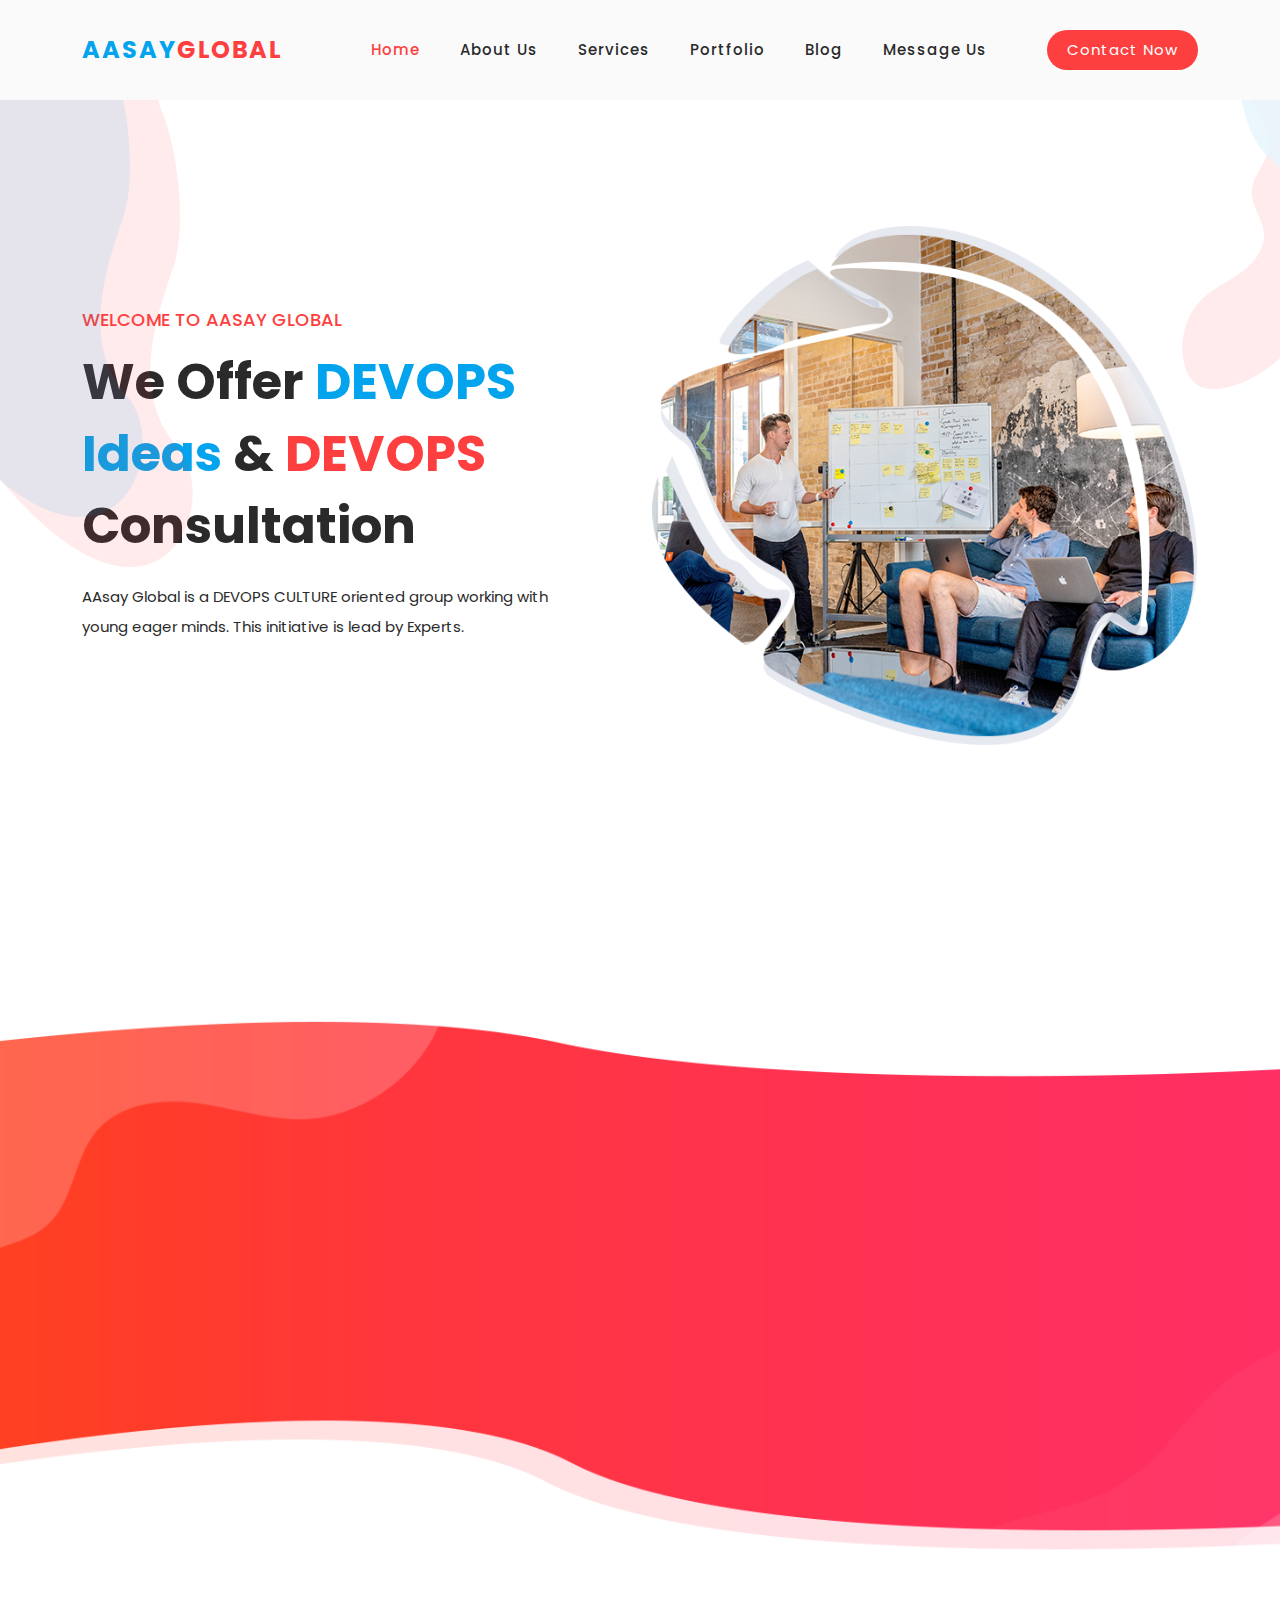
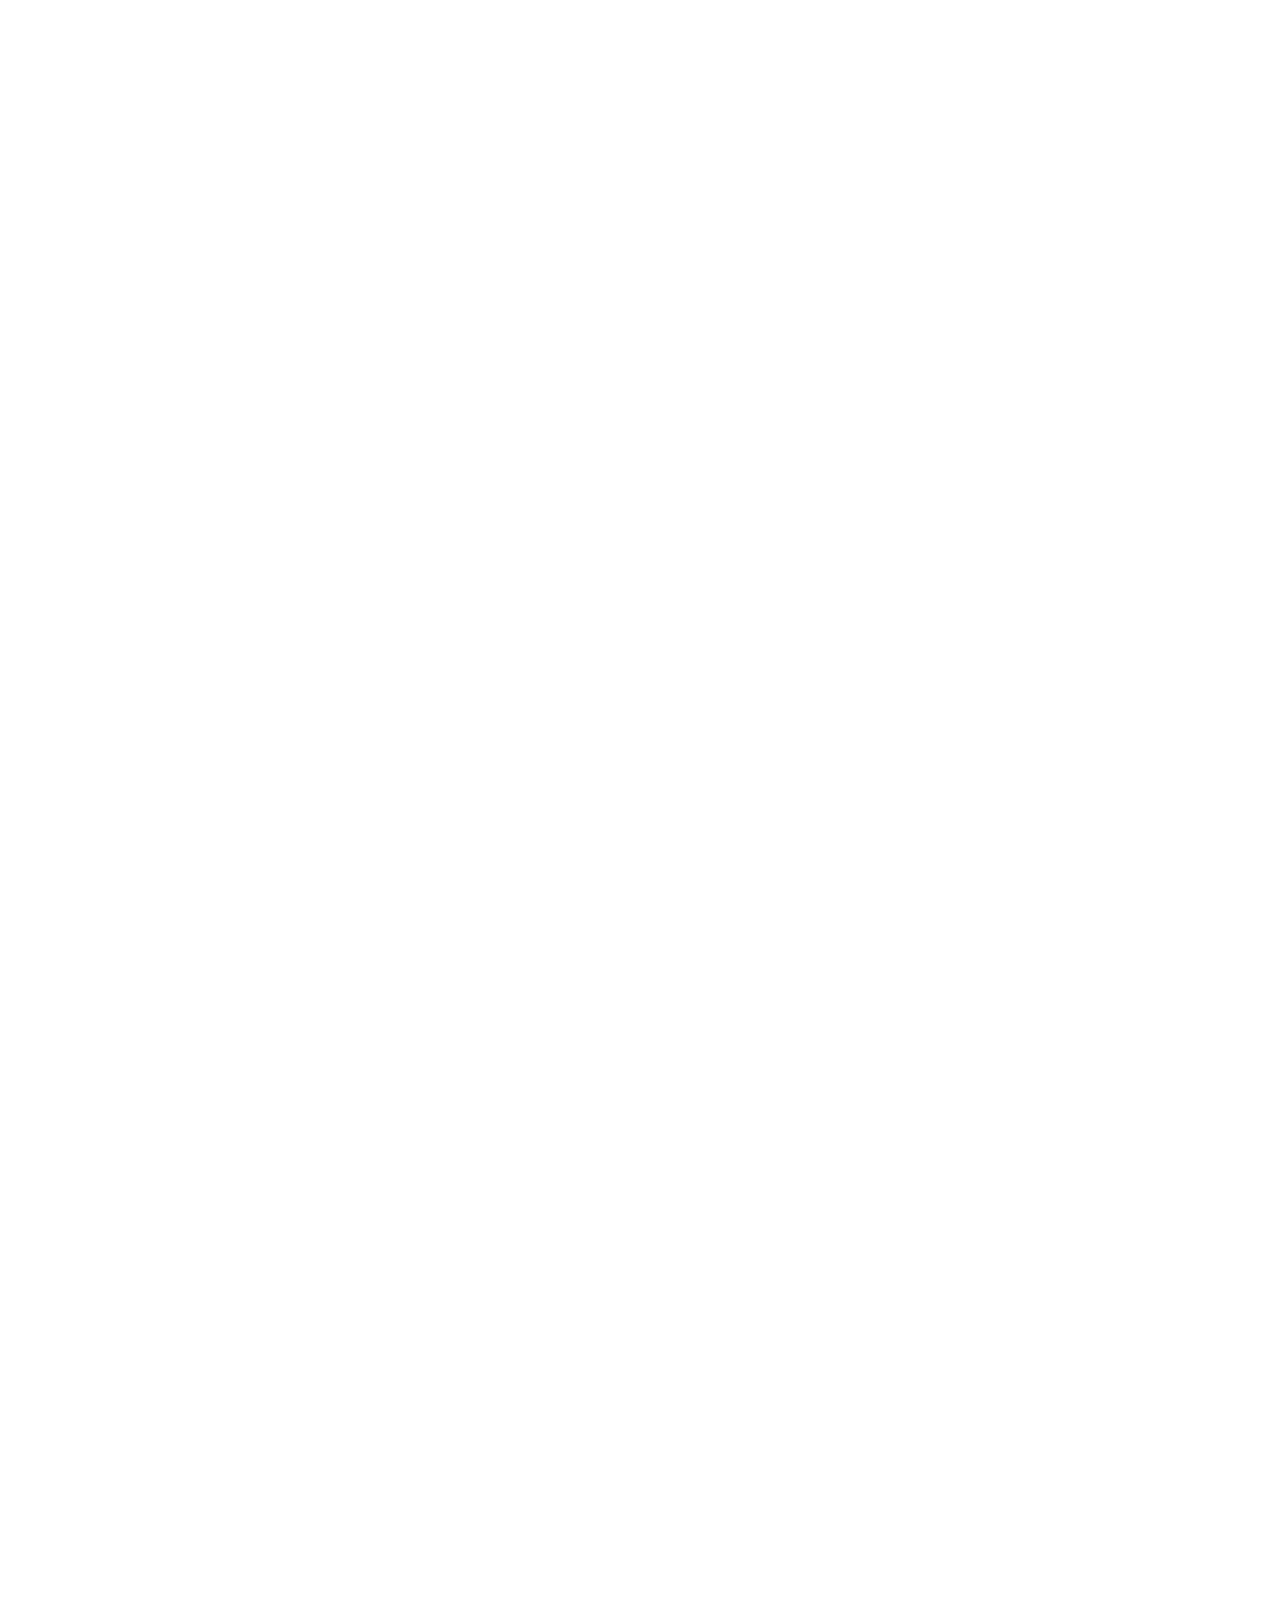
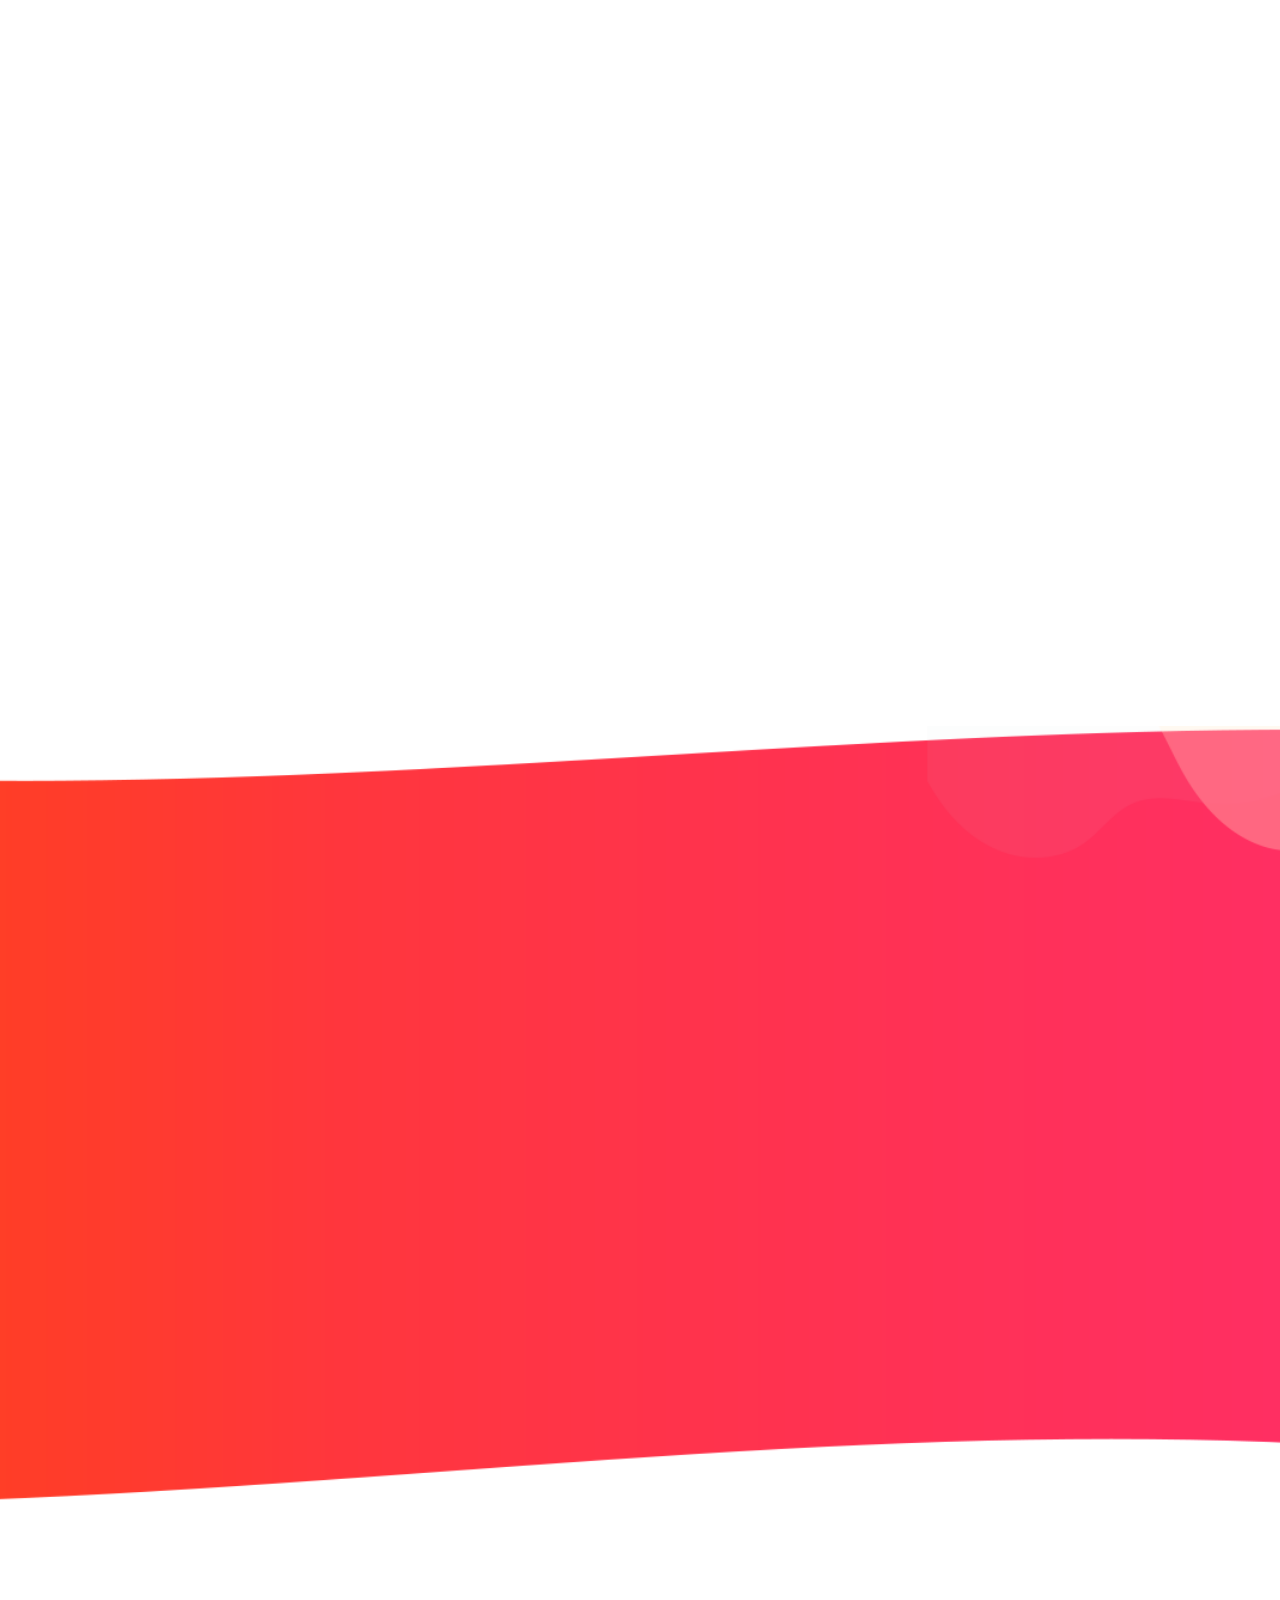
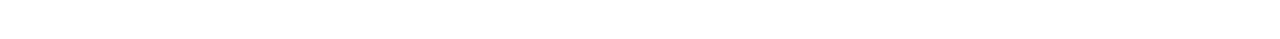
<file: index.html>
<!DOCTYPE html>
<html lang="en">

  <head>
    <link data-default-icon="https://raw.githubusercontent.com/txaccsolutions/website/main/assets/header/taxaccfavicon.ico" data-badged-icon="https://raw.githubusercontent.com/txaccsolutions/website/main/assets/header/taxaccfavicon.ico" rel="shortcut icon" href="https://raw.githubusercontent.com/txaccsolutions/website/main/assets/header/taxaccfavicon.ico">
    <meta charset="UTF-8">
    <meta name="viewport" content="width=device-width, initial-scale=1, shrink-to-fit=no">
    <meta name="description" content="This is the official website of AAsay Gloval. Your consultation expert on everyday IT matters.">
    <meta name="author" content="">
    <link rel="preconnect" href="https://fonts.gstatic.com">
    <link href="https://fonts.googleapis.com/css2?family=Poppins:wght@100;200;300;400;500;600;700;800;900&display=swap" rel="stylesheet">

    <title>AAsay Global - Official Site</title>

    <!-- Bootstrap core CSS -->
    <link href="vendor/bootstrap/css/bootstrap.min.css" rel="stylesheet">

    <!-- Additional CSS Files -->
    <link rel="stylesheet" href="assets/css/fontawesome.css">
    <link rel="stylesheet" href="assets/css/templatemo-space-dynamic.css">
    <link rel="stylesheet" href="assets/css/animated.css">
    <link rel="stylesheet" href="assets/css/owl.css">
<!--
    
Template 562 AAsay Global

-->
  </head>

<body>

  <!-- ***** Preloader Start ***** -->
  <div id="js-preloader" class="js-preloader">
    <div class="preloader-inner">
      <span class="dot"></span>
      <div class="dots">
        <span></span>
        <span></span>
        <span></span>
      </div>
    </div>
  </div>
  <!-- ***** Preloader End ***** -->

  <!-- ***** Header Area Start ***** -->
  <header class="header-area header-sticky wow slideInDown" data-wow-duration="0.75s" data-wow-delay="0s">
    <div class="container">
      <div class="row">
        <div class="col-12">
          <nav class="main-nav">
            <!-- ***** Logo Start ***** -->
            <a href="index.html" class="logo">
              <h4>AASAY<span>GLOBAL</span></h4>
            </a>
            <!-- ***** Logo End ***** -->
            <!-- ***** Menu Start ***** -->
            <ul class="nav">
              <li class="scroll-to-section"><a href="#top" class="active">Home</a></li>
              <li class="scroll-to-section"><a href="#about">About Us</a></li>
              <li class="scroll-to-section"><a href="#services">Services</a></li>
              <li class="scroll-to-section"><a href="#portfolio">Portfolio</a></li>
              <li class="scroll-to-section"><a href="#blog">Blog</a></li> 
              <li class="scroll-to-section"><a href="#contact">Message Us</a></li> 
              <li class="scroll-to-section"><div class="main-red-button"><a href="#contact">Contact Now</a></div></li> 
            </ul>        
            <a class='menu-trigger'>
                <span>Menu</span>
            </a>
            <!-- ***** Menu End ***** -->
          </nav>
        </div>
      </div>
    </div>
  </header>
  <!-- ***** Header Area End ***** -->

  <div class="main-banner wow fadeIn" id="top" data-wow-duration="1s" data-wow-delay="0.5s">
    <div class="container">
      <div class="row">
        <div class="col-lg-12">
          <div class="row">
            <div class="col-lg-6 align-self-center">
              <div class="left-content header-text wow fadeInLeft" data-wow-duration="1s" data-wow-delay="1s">
                <h6>Welcome to AAsay Global</h6>
                <h2>We Offer <em>DEVOPS Ideas</em> &amp; <span>DEVOPS</span> Consultation</h2>
                <p>AAsay Global is a DEVOPS CULTURE oriented group working with young eager minds. This initiative is lead by Experts</a>.</p>
              </div>
            </div>
            <div class="col-lg-6">
              <div class="right-image wow fadeInRight" data-wow-duration="1s" data-wow-delay="0.5s">
                <img src="assets/images/banner-right-image.png" alt="team meeting">
              </div>
            </div>
          </div>
        </div>
      </div>
    </div>
  </div>

  <div id="about" class="about-us section">
    <div class="container">
      <div class="row">
        <div class="col-lg-4">
          <div class="left-image wow fadeIn" data-wow-duration="1s" data-wow-delay="0.2s">
            <img src="assets/images/about-left-image.png" alt="person graphic">
          </div>
        </div>
        <div class="col-lg-8 align-self-center">
          <div class="services">
            <div class="row">
              <div class="col-lg-6">
                <div class="item wow fadeIn" data-wow-duration="1s" data-wow-delay="0.5s">
                  <div class="icon">
                    <img src="assets/images/service-icon-01.png" alt="reporting">
                  </div>
                  <div class="right-text">
                    <h4>Data Analysis</h4>
                    <p>Lorem ipsum dolor sit amet, ctetur aoi adipiscing eliter</p>
                  </div>
                </div>
              </div>
              <div class="col-lg-6">
                <div class="item wow fadeIn" data-wow-duration="1s" data-wow-delay="0.7s">
                  <div class="icon">
                    <img src="assets/images/service-icon-02.png" alt="">
                  </div>
                  <div class="right-text">
                    <h4>Data Reporting</h4>
                    <p>Lorem ipsum dolor sit amet, ctetur aoi adipiscing eliter</p>
                  </div>
                </div>
              </div>
              <div class="col-lg-6">
                <div class="item wow fadeIn" data-wow-duration="1s" data-wow-delay="0.9s">
                  <div class="icon">
                    <img src="assets/images/service-icon-03.png" alt="">
                  </div>
                  <div class="right-text">
                    <h4>Web Analytics</h4>
                    <p>Lorem ipsum dolor sit amet, ctetur aoi adipiscing eliter</p>
                  </div>
                </div>
              </div>
              <div class="col-lg-6">
                <div class="item wow fadeIn" data-wow-duration="1s" data-wow-delay="1.1s">
                  <div class="icon">
                    <img src="assets/images/service-icon-04.png" alt="">
                  </div>
                  <div class="right-text">
                    <h4>DEVOPS Suggestions</h4>
                    <p>Lorem ipsum dolor sit amet, ctetur aoi adipiscing eliter</p>
                  </div>
                </div>
              </div>
            </div>
          </div>
        </div>
      </div>
    </div>
  </div>

  <div id="services" class="our-services section">
    <div class="container">
      <div class="row">
        <div class="col-lg-6 align-self-center  wow fadeInLeft" data-wow-duration="1s" data-wow-delay="0.2s">
          <div class="left-image">
            <img src="assets/images/services-left-image.png" alt="">
          </div>
        </div>
        <div class="col-lg-6 wow fadeInRight" data-wow-duration="1s" data-wow-delay="0.2s">
          <div class="section-heading">
            <h2>Grow your business with our <em>DEVOPS</em> service &amp; <span>Project</span> Ideas</h2>
            <p>AAsay Global is group of individuals who offer expert DevOps trainings on following aspects. Please contact us for more information. Thank you for your kind cooperation.</p>
          </div>
          <div class="row">
            <div class="col-lg-12">
              <div class="first-bar progress-skill-bar">
                <h4>CICD Support</h4>
                <span>50%</span>
                <div class="filled-bar"></div>
                <div class="full-bar"></div>
              </div>
            </div>
            <div class="col-lg-12">
              <div class="second-bar progress-skill-bar">
                <h4>Automation Support</h4>
                <span>90%</span>
                <div class="filled-bar"></div>
                <div class="full-bar"></div>
              </div>
            </div>
            <div class="col-lg-12">
              <div class="third-bar progress-skill-bar">
                <h4>Cloud Infrastructure Support</h4>
                <span>99%</span>
                <div class="filled-bar"></div>
                <div class="full-bar"></div>
              </div>
            </div>
          </div>
        </div>
      </div>
    </div>
  </div>

  <div id="portfolio" class="our-portfolio section">
    <div class="container">
      <div class="row">
        <div class="col-lg-6 offset-lg-3">
          <div class="section-heading  wow bounceIn" data-wow-duration="1s" data-wow-delay="0.2s">
            <h2>See What Our Team <em>Offers</em> &amp; What We <span>Provide</span></h2>
          </div>
        </div>
      </div>
      <div class="row">
        <div class="col-lg-3 col-sm-6">
          <a href="#">
            <div class="item wow bounceInUp" data-wow-duration="1s" data-wow-delay="0.3s">
              <div class="hidden-content">
                <h4>DEVOPS Analysis</h4>
                <p>Lorem ipsum dolor sit ameti ctetur aoi adipiscing eto.</p>
              </div>
              <div class="showed-content">
                <img src="assets/images/portfolio-image.png" alt="">
              </div>
            </div>
          </a>
        </div>
        <div class="col-lg-3 col-sm-6">
          <a href="#">
            <div class="item wow bounceInUp" data-wow-duration="1s" data-wow-delay="0.4s">
              <div class="hidden-content">
                <h4>Website Reporting</h4>
                <p>Lorem ipsum dolor sit ameti ctetur aoi adipiscing eto.</p>
              </div>
              <div class="showed-content">
                <img src="assets/images/portfolio-image.png" alt="">
              </div>
            </div>
          </a>
        </div>
        <div class="col-lg-3 col-sm-6">
          <a href="#">
            <div class="item wow bounceInUp" data-wow-duration="1s" data-wow-delay="0.5s">
              <div class="hidden-content">
                <h4>Performance Tests</h4>
                <p>Lorem ipsum dolor sit ameti ctetur aoi adipiscing eto.</p>
              </div>
              <div class="showed-content">
                <img src="assets/images/portfolio-image.png" alt="">
              </div>
            </div>
          </a>
        </div>
        <div class="col-lg-3 col-sm-6">
          <a href="#">
            <div class="item wow bounceInUp" data-wow-duration="1s" data-wow-delay="0.6s">
              <div class="hidden-content">
                <h4>Data Analysis</h4>
                <p>Lorem ipsum dolor sit ameti ctetur aoi adipiscing eto.</p>
              </div>
              <div class="showed-content">
                <img src="assets/images/portfolio-image.png" alt="">
              </div>
            </div>
          </a>
        </div>
      </div>
    </div>
  </div>

  <div id="blog" class="our-blog section">
    <div class="container">
      <div class="row">
        <div class="col-lg-6 wow fadeInDown" data-wow-duration="1s" data-wow-delay="0.25s">
          <div class="section-heading">
            <h2>Check Out What Is <em>Trending</em> In Our Latest <span>News</span></h2>
          </div>
        </div>
        <div class="col-lg-6 wow fadeInDown" data-wow-duration="1s" data-wow-delay="0.25s">
          <div class="top-dec">
            <img src="assets/images/blog-dec.png" alt="">
          </div>
        </div>
      </div>
      <div class="row">
        <div class="col-lg-6 wow fadeInUp" data-wow-duration="1s" data-wow-delay="0.25s">
          <div class="left-image">
            <a href="#"><img src="assets/images/big-blog-thumb.jpg" alt="Workspace Desktop"></a>
            <div class="info">
              <div class="inner-content">
                <ul>
                  <li><i class="fa fa-calendar"></i> 24 Mar 2021</li>
                  <li><i class="fa fa-users"></i> Yasas De Silva</li>
                  <li><i class="fa fa-folder"></i> Branding</li>
                </ul>
                <a href="#"><h4>DEVOPS Team &amp; DEVOPS Consultation</h4></a>
                <p>Lorem ipsum dolor sit amet, consectetur and sed doer ket eismod tempor incididunt ut labore et dolore magna...</p>
                <div class="main-blue-button">
                  <a href="#">Discover More</a>
                </div>
              </div>
            </div>
          </div>
        </div>
        <div class="col-lg-6 wow fadeInUp" data-wow-duration="1s" data-wow-delay="0.25s">
          <div class="right-list">
            <ul>
              <li>
                <div class="left-content align-self-center">
                  <span><i class="fa fa-calendar"></i> 18 Mar 2021</span>
                  <a href="#"><h4>New Websites &amp; Backlinks</h4></a>
                  <p>Lorem ipsum dolor sit amsecteturii and sed doer ket eismod...</p>
                </div>
                <div class="right-image">
                  <a href="#"><img src="assets/images/blog-thumb-01.jpg" alt=""></a>
                </div>
              </li>
              <li>
                <div class="left-content align-self-center">
                  <span><i class="fa fa-calendar"></i> 14 Mar 2021</span>
                  <a href="#"><h4>DEVOPS Analysis &amp; Content Ideas</h4></a>
                  <p>Lorem ipsum dolor sit amsecteturii and sed doer ket eismod...</p>
                </div>
                <div class="right-image">
                  <a href="#"><img src="assets/images/blog-thumb-01.jpg" alt=""></a>
                </div>
              </li>
              <li>
                <div class="left-content align-self-center">
                  <span><i class="fa fa-calendar"></i> 06 Mar 2021</span>
                  <a href="#"><h4>DEVOPS Tips &amp; DEVOPS Consultation</h4></a>
                  <p>Lorem ipsum dolor sit amsecteturii and sed doer ket eismod...</p>
                </div>
                <div class="right-image">
                  <a href="#"><img src="assets/images/blog-thumb-01.jpg" alt=""></a>
                </div>
              </li>
            </ul>
          </div>
        </div>
      </div>
    </div>
  </div>

  <div id="contact" class="contact-us section">
    <div class="container">
      <div class="row">
        <div class="col-lg-6 align-self-center wow fadeInLeft" data-wow-duration="0.5s" data-wow-delay="0.25s">
          <div class="section-heading">
            <h2>Feel Free To Send Us a Message About Your DevOps Consultation Needs</h2>
            <p>Lorem ipsum dolor sit amet, consectetur adipiscing elit, sed doer ket eismod tempor incididunt ut labore et dolores</p>
            <div class="phone-info">
              <h4>For any enquiry, Call Us: <span><i class="fa fa-phone"></i> <a href="#">(+94)/0 76-379-9773</a></span></h4>
            </div>
          </div>
        </div>
        <div class="col-lg-6 wow fadeInRight" data-wow-duration="0.5s" data-wow-delay="0.25s">
          <form id="contact" action="" method="post">
            <div class="row">
              <div class="col-lg-6">
                <fieldset>
                  <input type="name" name="name" id="name" placeholder="Name" autocomplete="on" required>
                </fieldset>
              </div>
              <div class="col-lg-6">
                <fieldset>
                  <input type="surname" name="surname" id="surname" placeholder="Surname" autocomplete="on" required>
                </fieldset>
              </div>
              <div class="col-lg-12">
                <fieldset>
                  <input type="text" name="email" id="email" pattern="[^ @]*@[^ @]*" placeholder="Your Email" required="">
                </fieldset>
              </div>
              <div class="col-lg-12">
                <fieldset>
                  <textarea name="message" type="text" class="form-control" id="message" placeholder="Message" required=""></textarea>  
                </fieldset>
              </div>
              <div class="col-lg-12">
                <fieldset>
                  <button type="submit" id="form-submit" class="main-button ">Send Message</button>
                </fieldset>
              </div>
            </div>
            <div class="contact-dec">
              <img src="assets/images/contact-decoration.png" alt="">
            </div>
          </form>
        </div>
      </div>
    </div>
  </div>

  <footer>
    <div class="container">
      <div class="row">
        <div class="col-lg-12 wow fadeIn" data-wow-duration="1s" data-wow-delay="0.25s">
          <p>© Copyright 2022 AAsay Global Cloud Co. All Rights Reserved. 
          
          <br>Design: <a rel="nofollow" href="https://github.com/myasas">YasasM</a></p>
        </div>
      </div>
    </div>
  </footer>
  <!-- Scripts -->
  <script src="vendor/jquery/jquery.min.js"></script>
  <script src="vendor/bootstrap/js/bootstrap.bundle.min.js"></script>
  <script src="assets/js/owl-carousel.js"></script>
  <script src="assets/js/animation.js"></script>
  <script src="assets/js/imagesloaded.js"></script>
  <script src="assets/js/templatemo-custom.js"></script>

</body>
</html>
</file>
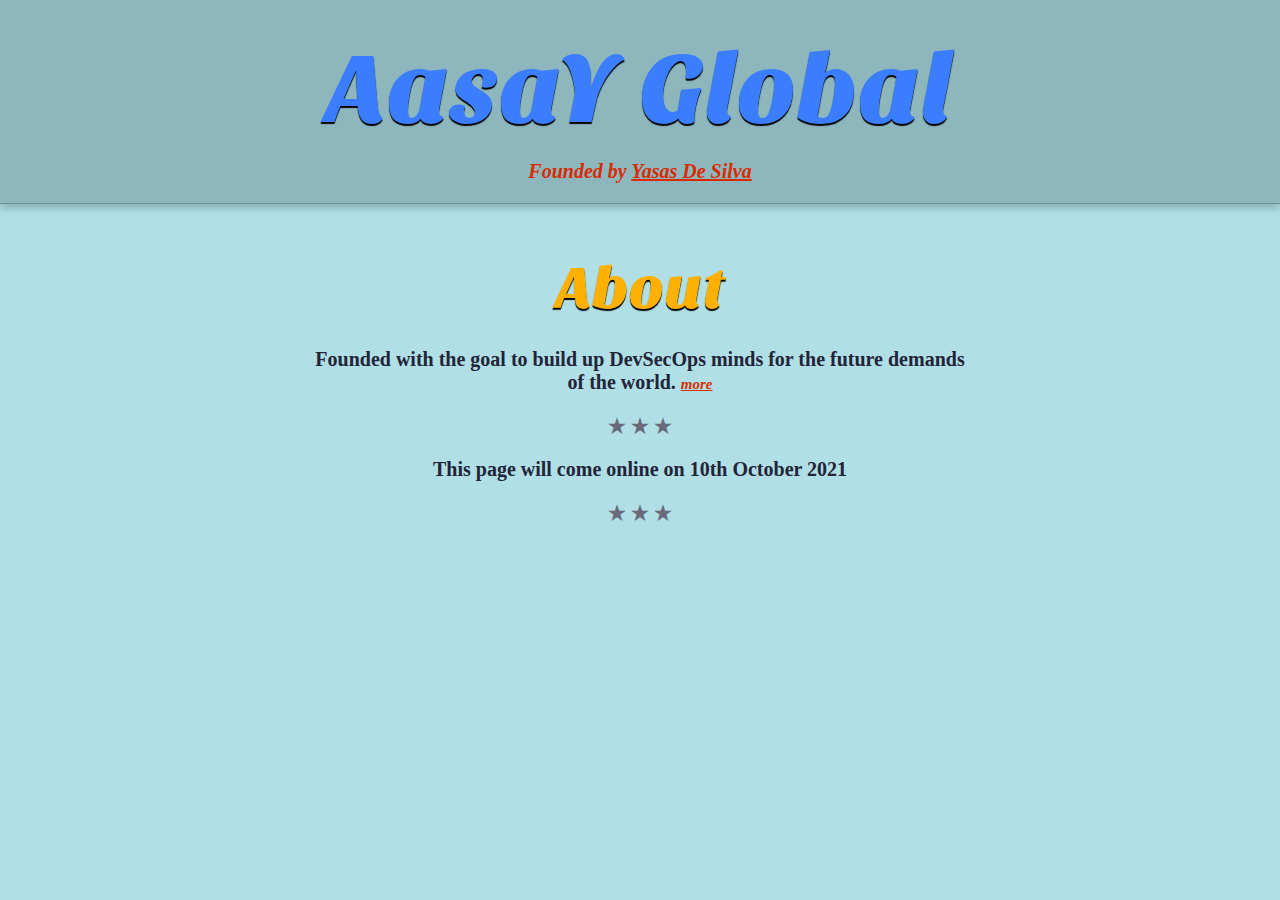
<file: Banners/index.html>
<!DOCTYPE html>
<!--[if lt IE 7]>      <html class="no-js lt-ie9 lt-ie8 lt-ie7"> <![endif]-->
<!--[if IE 7]>         <html class="no-js lt-ie9 lt-ie8"> <![endif]-->
<!--[if IE 8]>         <html class="no-js lt-ie9"> <![endif]-->
<!--[if gt IE 8]>      <html class="no-js"> <!--<![endif]-->
<html>
    <head>
        <meta charset="utf-8">
        <meta http-equiv="X-UA-Compatible" content="IE=edge">
        <title>Aasay Global WEBPAGE</title>
        <meta name="description" content="Its the official web page of Aasay Global">
        <meta name="viewport" content="width=device-width, initial-scale=1">
        <link href='https://fonts.googleapis.com/css?family=Sansita+One' rel='stylesheet' type='text/css'>
        <link rel="stylesheet" href="css/normalize.css" type="text/css" media="screen,print">
        <link rel="stylesheet" href="css/style.css" type="text/css" media="screen,print">
        <!-- <link rel="stylesheet" href=""> -->
    </head>
    <body>
        <!--[if lt IE 7]>
            <p class="browsehappy">You are using an <strong>outdated</strong> browser. Please <a href="#">upgrade your browser</a> to improve your experience.</p>
        <![endif]-->
        
        <header>

            <h1 id="title">AasaY Global</h1>
        
            <p id="author">
                Founded by <a href="https://www.linkedin.com/in/yasas-de-silva/">Yasas De Silva</a>
                
        </header>

        <div id="main">


            <div class="scrollblock">
                <h2>About</h2>
            
                <p>
                    Founded with the goal to build up DevSecOps minds for the future demands of the world.
                    <small><a href="https://github.com/myasas">more</a></small>
                </p>
                <p class="divider">&#9733; &#9733; &#9733;</p>
            
                <p>This page will come online on 10th October 2021</p>
            
                <p class="divider">&#9733; &#9733; &#9733;</p>
            </div>

        </div>

        <script src="" async defer></script>
    </body>
</html>
</file>
<file: assets/css/templatemo-space-dynamic.css>
/* 

TemplateMo 562 AAsay Global

https://templatemo.com/tm-562-space-dynamic

*/

/* ---------------------------------------------
Table of contents
------------------------------------------------
01. font & reset css
02. reset
03. global styles
04. header
05. banner
06. features
07. testimonials
08. contact
09. footer
10. preloader
11. search
12. portfolio

--------------------------------------------- */
/* 
---------------------------------------------
font & reset css
--------------------------------------------- 
*/
@import url('https://fonts.googleapis.com/css2?family=Poppins:wght@100;200;300;400;500;600;700;800;900&display=swap');
/* 
---------------------------------------------
reset
--------------------------------------------- 
*/
html, body, div, span, applet, object, iframe, h1, h2, h3, h4, h5, h6, p, blockquote, div
pre, a, abbr, acronym, address, big, cite, code, del, dfn, em, font, img, ins, kbd, q,
s, samp, small, strike, strong, sub, sup, tt, var, b, u, i, center, dl, dt, dd, ol, ul, li,
figure, header, nav, section, article, aside, footer, figcaption {
  margin: 0;
  padding: 0;
  border: 0;
  outline: 0;
}

/* clear fix */
.grid:after {
  content: '';
  display: block;
  clear: both;
}

/* ---- .grid-item ---- */

.grid-sizer,
.grid-item {
  width: 50%;
}

.grid-item {
  float: left;
}

.grid-item img {
  display: block;
  max-width: 100%;
}

.clearfix:after {
  content: ".";
  display: block;
  clear: both;
  visibility: hidden;
  line-height: 0;
  height: 0;
}

.clearfix {
  display: inline-block;
}

html[xmlns] .clearfix {
  display: block;
}

* html .clearfix {
  height: 1%;
}

ul, li {
  padding: 0;
  margin: 0;
  list-style: none;
}

header, nav, section, article, aside, footer, hgroup {
  display: block;
}

* {
  box-sizing: border-box;
}

html, body {
  font-family: 'Poppins', sans-serif;
  font-weight: 400;
  background-color: #fff;
  -ms-text-size-adjust: 100%;
  -webkit-font-smoothing: antialiased;
  -moz-osx-font-smoothing: grayscale;
}

a {
  text-decoration: none !important;
}

h1, h2, h3, h4, h5, h6 {
  margin-top: 0px;
  margin-bottom: 0px;
}

ul {
  margin-bottom: 0px;
}

p {
  font-size: 15px;
  line-height: 30px;
  color: #2a2a2a;
}

img {
  width: 100%;
  overflow: hidden;
}

/* 
---------------------------------------------
global styles
--------------------------------------------- 
*/
html,
body {
  background: #fff;
  font-family: 'Poppins', sans-serif;
}

::selection {
  background: #03a4ed;
  color: #fff;
}

::-moz-selection {
  background: #03a4ed;
  color: #fff;
}

@media (max-width: 991px) {
  html, body {
    overflow-x: hidden;
  }
  .mobile-top-fix {
    margin-top: 30px;
    margin-bottom: 0px;
  }
  .mobile-bottom-fix {
    margin-bottom: 30px;
  }
  .mobile-bottom-fix-big {
    margin-bottom: 60px;
  }
}

.page-section {
  margin-top: 120px;
}

.section-heading h2 {
  font-size: 30px;
  text-transform: capitalize;
  color: #2a2a2a;
  font-weight: 700;
  letter-spacing: 0.25px;
  position: relative;
  z-index: 2;
  line-height: 44px;
}

.section-heading h2 em {
  font-style: normal;
  color: #03a4ed;
}

.section-heading h2 span {
  color: #fe3f40;
}

.main-blue-button a {
  display: inline-block;
  background-color: #03a4ed;
  font-size: 15px;
  font-weight: 400;
  color: #fff;
  text-transform: capitalize;
  padding: 12px 25px;
  border-radius: 23px;
  letter-spacing: 0.25px;
}

.main-red-button a {
  display: inline-block;
  background-color: #fe3f40;
  font-size: 15px;
  font-weight: 400;
  color: #fff;
  text-transform: capitalize;
  padding: 12px 25px;
  border-radius: 23px;
  letter-spacing: 0.25px;
}

.main-white-button a {
  display: inline-block;
  background-color: #fff;
  font-size: 15px;
  font-weight: 400;
  color: #fe3f40;
  text-transform: capitalize;
  padding: 12px 25px;
  border-radius: 23px;
  letter-spacing: 0.25px;
}

/* 
---------------------------------------------
header
--------------------------------------------- 
*/

.background-header {
  background-color: #fff!important;
  height: 80px!important;
  position: fixed!important;
  top: 0px;
  left: 0px;
  right: 0px;
  box-shadow: 0px 0px 10px rgba(0,0,0,0.15)!important;
}

.background-header .logo,
.background-header .main-nav .nav li a {
  color: #1e1e1e!important;
}

.background-header .main-nav .nav li:hover a {
  color: #fe3f40!important;
}

.background-header .nav li a.active {
  color: #fe3f40!important;
}

.header-area {
  background-color: #fafafa;
  position: absolute;
  top: 0px;
  left: 0px;
  right: 0px;
  z-index: 100;
  height: 100px;
  -webkit-transition: all .5s ease 0s;
  -moz-transition: all .5s ease 0s;
  -o-transition: all .5s ease 0s;
  transition: all .5s ease 0s;
}

.header-area .main-nav {
  min-height: 80px;
  background: transparent;
}

.header-area .main-nav .logo {
  line-height: 100px;
  color: #fff;
  font-size: 24px;
  font-weight: 700;
  text-transform: uppercase;
  letter-spacing: 2px;
  float: left;
  -webkit-transition: all 0.3s ease 0s;
  -moz-transition: all 0.3s ease 0s;
  -o-transition: all 0.3s ease 0s;
  transition: all 0.3s ease 0s;
}

.header-area .main-nav .logo h4 {
    font-size: 24px;
    font-weight: 700;
    text-transform: uppercase;
    color: #03a4ed;
    line-height: 100px;
    float: left;
    -webkit-transition: all 0.3s ease 0s;
    -moz-transition: all 0.3s ease 0s;
    -o-transition: all 0.3s ease 0s;
    transition: all 0.3s ease 0s;
}

.logo h4 span {
  color: #fe3f40;
}

.background-header .main-nav .logo h4 {
  line-height: 80px;
}

.background-header .main-nav .nav {
  margin-top: 20px !important;
}

.header-area .main-nav .nav {
  float: right;
  margin-top: 30px;
  margin-right: 0px;
  background-color: transparent;
  -webkit-transition: all 0.3s ease 0s;
  -moz-transition: all 0.3s ease 0s;
  -o-transition: all 0.3s ease 0s;
  transition: all 0.3s ease 0s;
  position: relative;
  z-index: 999;
}

.header-area .main-nav .nav li {
  padding-left: 20px;
  padding-right: 20px;
}

.header-area .main-nav .nav li:last-child {
  padding-right: 0px;
  padding-left: 40px;
}

.header-area .main-nav .nav li:last-child a ,
.background-header .main-nav .nav li:last-child a {
  color: #fff !important;
  padding: 0px 20px;
  font-weight: 400;
}

.header-area .main-nav .nav li:last-child a:hover,
.header-area .main-nav .nav li:last-child a.active {
  color: #fff !important;
}

.header-area .main-nav .nav li a {
  display: block;
  font-weight: 500;
  font-size: 15px;
  color: #2a2a2a;
  text-transform: capitalize;
  -webkit-transition: all 0.3s ease 0s;
  -moz-transition: all 0.3s ease 0s;
  -o-transition: all 0.3s ease 0s;
  transition: all 0.3s ease 0s;
  height: 40px;
  line-height: 40px;
  border: transparent;
  letter-spacing: 1px;
}

.header-area .main-nav .nav li a {
  color: #2a2a2a;
}

.header-area .main-nav .nav li:hover a,
.header-area .main-nav .nav li a.active {
  color: #fe3f40!important;
}

.background-header .main-nav .nav li:hover a,
.background-header .main-nav .nav li a.active {
  color: #fe3f40!important;
  opacity: 1;
}

.header-area .main-nav .nav li:last-child a:hover ,
.background-header .main-nav .nav li:last-child a:hover {
  background-color: #03a4ed;
}

.header-area .main-nav .nav li.submenu {
  position: relative;
  padding-right: 30px;
}

.header-area .main-nav .nav li.submenu:after {
  font-family: FontAwesome;
  content: "\f107";
  font-size: 12px;
  color: #2a2a2a;
  position: absolute;
  right: 18px;
  top: 12px;
}

.background-header .main-nav .nav li.submenu:after {
  color: #2a2a2a;
}

.header-area .main-nav .nav li.submenu ul {
  position: absolute;
  width: 200px;
  box-shadow: 0 2px 28px 0 rgba(0, 0, 0, 0.06);
  overflow: hidden;
  top: 50px;
  opacity: 0;
  transform: translateY(+2em);
  visibility: hidden;
  z-index: -1;
  transition: all 0.3s ease-in-out 0s, visibility 0s linear 0.3s, z-index 0s linear 0.01s;
}

.header-area .main-nav .nav li.submenu ul li {
  margin-left: 0px;
  padding-left: 0px;
  padding-right: 0px;
}

.header-area .main-nav .nav li.submenu ul li a {
  opacity: 1;
  display: block;
  background: #f7f7f7;
  color: #2a2a2a!important;
  padding-left: 20px;
  height: 40px;
  line-height: 40px;
  -webkit-transition: all 0.3s ease 0s;
  -moz-transition: all 0.3s ease 0s;
  -o-transition: all 0.3s ease 0s;
  transition: all 0.3s ease 0s;
  position: relative;
  font-size: 13px;
  font-weight: 400;
  border-bottom: 1px solid #eee;
}

.header-area .main-nav .nav li.submenu ul li a:hover {
  background: #fff;
  color: #fe3f40!important;
  padding-left: 25px;
}

.header-area .main-nav .nav li.submenu ul li a:hover:before {
  width: 3px;
}

.header-area .main-nav .nav li.submenu:hover ul {
  visibility: visible;
  opacity: 1;
  z-index: 1;
  transform: translateY(0%);
  transition-delay: 0s, 0s, 0.3s;
}

.header-area .main-nav .menu-trigger {
  cursor: pointer;
  display: block;
  position: absolute;
  top: 33px;
  width: 32px;
  height: 40px;
  text-indent: -9999em;
  z-index: 99;
  right: 40px;
  display: none;
}

.background-header .main-nav .menu-trigger {
  top: 23px;
}

.header-area .main-nav .menu-trigger span,
.header-area .main-nav .menu-trigger span:before,
.header-area .main-nav .menu-trigger span:after {
  -moz-transition: all 0.4s;
  -o-transition: all 0.4s;
  -webkit-transition: all 0.4s;
  transition: all 0.4s;
  background-color: #1e1e1e;
  display: block;
  position: absolute;
  width: 30px;
  height: 2px;
  left: 0;
}

.background-header .main-nav .menu-trigger span,
.background-header .main-nav .menu-trigger span:before,
.background-header .main-nav .menu-trigger span:after {
  background-color: #1e1e1e;
}

.header-area .main-nav .menu-trigger span:before,
.header-area .main-nav .menu-trigger span:after {
  -moz-transition: all 0.4s;
  -o-transition: all 0.4s;
  -webkit-transition: all 0.4s;
  transition: all 0.4s;
  background-color: #1e1e1e;
  display: block;
  position: absolute;
  width: 30px;
  height: 2px;
  left: 0;
  width: 75%;
}

.background-header .main-nav .menu-trigger span:before,
.background-header .main-nav .menu-trigger span:after {
  background-color: #1e1e1e;
}

.header-area .main-nav .menu-trigger span:before,
.header-area .main-nav .menu-trigger span:after {
  content: "";
}

.header-area .main-nav .menu-trigger span {
  top: 16px;
}

.header-area .main-nav .menu-trigger span:before {
  -moz-transform-origin: 33% 100%;
  -ms-transform-origin: 33% 100%;
  -webkit-transform-origin: 33% 100%;
  transform-origin: 33% 100%;
  top: -10px;
  z-index: 10;
}

.header-area .main-nav .menu-trigger span:after {
  -moz-transform-origin: 33% 0;
  -ms-transform-origin: 33% 0;
  -webkit-transform-origin: 33% 0;
  transform-origin: 33% 0;
  top: 10px;
}

.header-area .main-nav .menu-trigger.active span,
.header-area .main-nav .menu-trigger.active span:before,
.header-area .main-nav .menu-trigger.active span:after {
  background-color: transparent;
  width: 100%;
}

.header-area .main-nav .menu-trigger.active span:before {
  -moz-transform: translateY(6px) translateX(1px) rotate(45deg);
  -ms-transform: translateY(6px) translateX(1px) rotate(45deg);
  -webkit-transform: translateY(6px) translateX(1px) rotate(45deg);
  transform: translateY(6px) translateX(1px) rotate(45deg);
  background-color: #1e1e1e;
}

.background-header .main-nav .menu-trigger.active span:before {
  background-color: #1e1e1e;
}

.header-area .main-nav .menu-trigger.active span:after {
  -moz-transform: translateY(-6px) translateX(1px) rotate(-45deg);
  -ms-transform: translateY(-6px) translateX(1px) rotate(-45deg);
  -webkit-transform: translateY(-6px) translateX(1px) rotate(-45deg);
  transform: translateY(-6px) translateX(1px) rotate(-45deg);
  background-color: #1e1e1e;
}

.background-header .main-nav .menu-trigger.active span:after {
  background-color: #1e1e1e;
}

.header-area.header-sticky {
  min-height: 80px;
}

.header-area .nav {
  margin-top: 30px;
}

.header-area.header-sticky .nav li a.active {
  color: #fe3f40;
}

@media (max-width: 1200px) {
  .header-area .main-nav .nav li {
    padding-left: 12px;
    padding-right: 12px;
  }
  .header-area .main-nav:before {
    display: none;
  }
}

@media (max-width: 992px) {
  .header-area .main-nav .nav li:last-child  ,
  .background-header .main-nav .nav li:last-child {
    display: none;
  }
  .header-area .main-nav .nav li:nth-child(6),
  .background-header .main-nav .nav li:nth-child(6) {
    padding-right: 0px;
  }
}

@media (max-width: 767px) {
  .background-header .main-nav .nav {
    margin-top: 80px !important;
  }
  .header-area .main-nav .logo {
    color: #1e1e1e;
  }
  .header-area.header-sticky .nav li a:hover,
  .header-area.header-sticky .nav li a.active {
    color: #fe3f40!important;
    opacity: 1;
  }
  .header-area.header-sticky .nav li.search-icon a {
    width: 100%;
  }
  .header-area {
    background-color: #f7f7f7;
    padding: 0px 15px;
    height: 100px;
    box-shadow: none;
    text-align: center;
  }
  .header-area .container {
    padding: 0px;
  }
  .header-area .logo {
    margin-left: 30px;
  }
  .header-area .menu-trigger {
    display: block !important;
  }
  .header-area .main-nav {
    overflow: hidden;
  }
  .header-area .main-nav .nav {
    float: none;
    width: 100%;
    display: none;
    -webkit-transition: all 0s ease 0s;
    -moz-transition: all 0s ease 0s;
    -o-transition: all 0s ease 0s;
    transition: all 0s ease 0s;
    margin-left: 0px;
  }
  .background-header .nav {
    margin-top: 80px;
  }
  .header-area .main-nav .nav li:first-child {
    border-top: 1px solid #eee;
  }
  .header-area.header-sticky .nav {
    margin-top: 100px;
  }
  .header-area .main-nav .nav li {
    width: 100%;
    background: #fff;
    border-bottom: 1px solid #e7e7e7;
    padding-left: 0px !important;
    padding-right: 0px !important;
  }
  .header-area .main-nav .nav li a {
    height: 50px !important;
    line-height: 50px !important;
    padding: 0px !important;
    border: none !important;
    background: #f7f7f7 !important;
    color: #191a20 !important;
  }
  .header-area .main-nav .nav li a:hover {
    background: #eee !important;
    color: #fe3f40!important;
  }
  .header-area .main-nav .nav li.submenu ul {
    position: relative;
    visibility: inherit;
    opacity: 1;
    z-index: 1;
    transform: translateY(0%);
    transition-delay: 0s, 0s, 0.3s;
    top: 0px;
    width: 100%;
    box-shadow: none;
    height: 0px;
  }
  .header-area .main-nav .nav li.submenu ul li a {
    font-size: 12px;
    font-weight: 400;
  }
  .header-area .main-nav .nav li.submenu ul li a:hover:before {
    width: 0px;
  }
  .header-area .main-nav .nav li.submenu ul.active {
    height: auto !important;
  }
  .header-area .main-nav .nav li.submenu:after {
    color: #3B566E;
    right: 25px;
    font-size: 14px;
    top: 15px;
  }
  .header-area .main-nav .nav li.submenu:hover ul, .header-area .main-nav .nav li.submenu:focus ul {
    height: 0px;
  }
}

@media (min-width: 767px) {
  .header-area .main-nav .nav {
    display: flex !important;
  }
}

/* 
---------------------------------------------
preloader
--------------------------------------------- 
*/

.js-preloader {
    position: fixed;
    top: 0;
    left: 0;
    right: 0;
    bottom: 0;
    background-color: #fff;
    display: -webkit-box;
    display: flex;
    -webkit-box-align: center;
    align-items: center;
    -webkit-box-pack: center;
    justify-content: center;
    opacity: 1;
    visibility: visible;
    z-index: 9999;
    -webkit-transition: opacity 0.25s ease;
    transition: opacity 0.25s ease;
}

.js-preloader.loaded {
    opacity: 0;
    visibility: hidden;
    pointer-events: none;
}

@-webkit-keyframes dot {
    50% {
        -webkit-transform: translateX(96px);
        transform: translateX(96px);
    }
}

@keyframes dot {
    50% {
        -webkit-transform: translateX(96px);
        transform: translateX(96px);
    }
}

@-webkit-keyframes dots {
    50% {
        -webkit-transform: translateX(-31px);
        transform: translateX(-31px);
    }
}

@keyframes dots {
    50% {
        -webkit-transform: translateX(-31px);
        transform: translateX(-31px);
    }
}

.preloader-inner {
    position: relative;
    width: 142px;
    height: 40px;
    background: #fff;
}

.preloader-inner .dot {
    position: absolute;
    width: 16px;
    height: 16px;
    top: 12px;
    left: 15px;
    background: #fe3f40;
    border-radius: 50%;
    -webkit-transform: translateX(0);
    transform: translateX(0);
    -webkit-animation: dot 2.8s infinite;
    animation: dot 2.8s infinite;
}

.preloader-inner .dots {
    -webkit-transform: translateX(0);
    transform: translateX(0);
    margin-top: 12px;
    margin-left: 31px;
    -webkit-animation: dots 2.8s infinite;
    animation: dots 2.8s infinite;
}

.preloader-inner .dots span {
    display: block;
    float: left;
    width: 16px;
    height: 16px;
    margin-left: 16px;
    background: #fe3f40;
    border-radius: 50%;
}



/* 
---------------------------------------------
Banner Style
--------------------------------------------- 
*/

.main-banner {
  background-repeat: no-repeat;
  background-position: center center;
  background-size: cover;
  padding: 226px 0px 120px 0px;
  position: relative;
  overflow: hidden;
}

.main-banner:after {
  content: '';
  background-image: url(../images/baner-dec-left.png);
  background-repeat: no-repeat;
  position: absolute;
  left: 0;
  top: 100px;
  width: 193px;
  height: 467px;
}

.main-banner:before {
  content: '';
  background-image: url(../images/baner-dec-right.png);
  background-repeat: no-repeat;
  position: absolute;
  right: 0;
  top: 100px;
  width: 98px;
  height: 290px;
}

.main-banner .left-content {
  margin-right: 45px;
}

.main-banner .left-content h6 {
  text-transform: uppercase;
  font-size: 18px;
  color: #fe3f40;
  margin-bottom: 15px;
}

.main-banner .left-content h2 {
  font-size: 50px;
  font-weight: 700;
  color: #2a2a2a;
  line-height: 72px;
}

.main-banner .left-content h2 em {
  color: #03a4ed;
  font-style: normal;
}

.main-banner .left-content h2 span {
  color: #fe3f40;
}

.main-banner .left-content p {
  margin: 20px 0px;
}

.main-banner .left-content form {
  margin-top: 30px;
  width: 470px;
  height: 66px;
  position: relative;
}

.main-banner .left-content form button {
  position: absolute;
  right: 10px;
  top: 10px;
  display: inline-block;
  background-color: #fff;
  font-size: 15px;
  font-weight: 500;
  color: #fe3f40;
  text-transform: capitalize;
  padding: 12px 25px;
  border-radius: 23px;
  letter-spacing: 0.25px;
  outline: none;
  border: none;
}

.main-banner .left-content form input {
  width: 470px;
  height: 66px;
  background-color: #03a4ed;
  border-radius: 33px;
  border: none;
  outline: none;
  padding: 0px 25px;
  color: #fff;
  letter-spacing: 0.25px;
  font-size: 15px;
  font-weight: 300;
}

.main-banner .left-content form input::placeholder {
  color: #fff;
}



/* 
---------------------------------------------
About Us Style
--------------------------------------------- 
*/

#about {
  margin-top: 120px;
}

.about-us {
  background-image: url(../images/about-bg.png);
  background-repeat: no-repeat;
  background-position: center center;
  background-size: cover;
  padding: 140px 0px 120px 0px;
}

.about-us .left-image {
  margin-right: 45px;
}

.about-us .services .item {
  margin-bottom: 30px;
}

.about-us .services .item .icon {
  float: left;
  margin-right: 25px;
}

.about-us .services .item .icon img {
  max-width: 70px;
}

.about-us .services .item h4 {
  color: #fff;
  font-size: 20px;
  font-weight: 700;
  margin-bottom: 12px;
}

.about-us .services .item p {
  color: #fff;
}


/* 
---------------------------------------------
Services Style
--------------------------------------------- 
*/

.our-services {
  margin-top: 0px;
  padding-top: 120px;
}

.our-services .left-image {
  margin-right: 45px;
}

.our-services .section-heading h2 {
  margin-right: 100px;
}

.our-services .section-heading p {
  margin-top: 30px;
  margin-bottom: 60px;
}

.our-services .progress-skill-bar {
  margin-bottom: 30px;
  position: relative;
  width: 100%;
}

.our-services .progress-skill-bar span {
  position: absolute;
  top: 0;
  font-size: 18px;
  font-weight: 600;
  color: #03a4ed;
}

.our-services .first-bar span {
  left: 69%;
}

.our-services .second-bar span {
  left: 81%;
}

.our-services .third-bar span {
  left: 88%;
}

.our-services .progress-skill-bar h4 {
  font-size: 18px;
  font-weight: 700;
  color: #2a2a2a;
  margin-bottom: 14px;
}

.our-services .progress-skill-bar .full-bar {
  width: 100%;
  height: 6px;
  border-radius: 3px;
  background-color: #f7eff1;
  position: relative;
  z-index: 1;
}

.our-services .progress-skill-bar .filled-bar {
  background: rgb(255,77,30);
  background: linear-gradient(105deg, rgba(255,77,30,1) 0%, rgba(255,44,109,1) 100%);
  height: 6px;
  border-radius: 3px;
  margin-bottom: -6px;
  position: relative;
  z-index: 2;
}

.our-services .first-bar .filled-bar {
  width: 71%;
}

.our-services .second-bar .filled-bar {
  width: 83%;
}

.our-services .third-bar .filled-bar {
  width: 90%;
}


/* 
---------------------------------------------
Portfolio
--------------------------------------------- 
*/

.our-portfolio {
  padding-top: 120px;
  margin-top: 0px;
}

.our-portfolio .section-heading h2 {
  text-align: center;
  margin: 0px 90px 0px 90px;
  margin-bottom: 120px;
  position: relative;
  z-index: 1;
}

.our-portfolio .item {
  position: relative;
}

.our-portfolio .item:hover .hidden-content {
  top: -100px;
  opacity: 1;
  visibility: visible;
}

.our-portfolio .item:hover .showed-content {
  top: 90px;
}

.our-portfolio .hidden-content {
  background: rgb(255,77,30);
  background: linear-gradient(105deg, rgba(255,77,30,1) 0%, rgba(255,44,109,1) 100%);
  padding: 30px;
  border-radius: 20px;
  text-align: center;
  opacity: 0;
  top: 0;
  visibility: hidden;
  position: absolute;
  z-index: 2;
  transition: all 0.5s;
}

.our-portfolio .hidden-content:after {
  width: 20px;
  height: 20px;
  position: absolute;
  background: rgb(255,77,30);
  content: '';
  left: 50%;
  bottom: -8px;
  margin-left: -5px;
  transform: rotate(45deg);
  background: linear-gradient(105deg, rgba(255,52,69,1) 0%, rgba(255,51,78,1) 100%);
  z-index: -1;
}

.our-portfolio .hidden-content h4 {
  font-size: 20px;
  font-weight: 700;
  color: #fff;
  margin-bottom: 20px;
}

.our-portfolio .hidden-content p {
  color: #fff;
}

.our-portfolio .showed-content {
  top: 0px;
  position: relative;
  z-index: 3;
  background-color: #fff;
  text-align: center;
  padding: 50px;
  border-radius: 20px;
  box-shadow: 0px 0px 10px rgba(0,0,0,0.1);
  transition: all 0.5s;
}

.our-portfolio .showed-content img {
  max-width: 100px;
}


/* 
---------------------------------------------
Blog
--------------------------------------------- 
*/

.our-blog {
  position: relative;
  margin-top: 80px;
  padding-top: 120px;
}

.our-blog .section-heading h2 {
  margin-right: 180px;
}

.our-blog .top-dec {
  text-align: right;
  margin-top: -80px;
}

.our-blog .top-dec img {
  max-width: 270px;
}

.our-blog .left-image {
  position: relative;
}

.our-blog .left-image img {
  border-radius: 20px;
  box-shadow: 0px 0px 15px rgba(0,0,0,0.1);
}

.our-blog .left-image .info {
  position: relative;
}

.our-blog .left-image .info .inner-content {
  background-color: #fff;
  box-shadow: 0px 0px 15px rgba(0,0,0,0.1);
  border-radius: 20px;
  margin-right: 75px;
  position: absolute;
  margin-top: -100px;
  padding: 30px;
}

.our-blog .left-image ul li {
  display: inline-block;
  font-size: 15px;
  color: #afafaf;
  font-weight: 300;
  margin-right: 20px;
}

.our-blog .left-image ul li:last-child {
  margin-right: 0px;
}

.our-blog .left-image ul li i {
  color: #ff4d61;
  font-size: 16px;
  margin-right: 8px;
}

.our-blog .left-image h4 {
  font-size: 20px;
  font-weight: 700;
  color: #2a2a2a;
  margin: 20px 0px 15px 0px;
}

.our-blog .left-image .info .main-blue-button {
  position: absolute;
  bottom: -80px;
  left: 0;
}

.our-blog .right-list {
  margin-left: 30px;
}

.our-blog .right-list ul li {
  display: inline-flex;
  width: 100%;
  margin-bottom: 30px;
}

.our-blog .right-list .left-content {
  margin-right: 45px;
}

.our-blog .right-list .left-content span {
  font-size: 15px;
  color: #afafaf;
  font-weight: 300;
}

.our-blog .right-list .left-content span i {
  color: #ff4d61;
  font-size: 16px;
  margin-right: 8px;
}

.our-blog .right-list .left-content h4 {
  font-size: 20px;
  font-weight: 700;
  color: #2a2a2a;
  margin: 20px 0px 15px 0px;
}


.our-blog .right-list .right-image img {
  width: 250px;
  border-radius: 20px;
}


/* 
---------------------------------------------
contact
--------------------------------------------- 
*/

.contact-us {
  padding: 160px 0px;
  background-image: url(../images/contact-bg.png);
  background-repeat: no-repeat;
  background-position: center center;
  background-size: cover;
}

.contact-us .section-heading h2,
.contact-us .section-heading h2 em,
.contact-us .section-heading h2 span {
  color: #fff;
}

.contact-us .section-heading p {
  color: #fff;
  margin-top: 30px;
}

.phone-info {
  margin-top: 40px;
}

.phone-info h4 {
  font-size: 20px;
  font-weight: 700;
  color: #fff;
}

.phone-info h4 span i {
  width: 46px;
  height: 46px;
  display: inline-block;
  text-align: center;
  line-height: 46px;
  background-color: #fff;
  border-radius: 50%;
  color: #ff3b2c;
  font-size: 22px;
  margin-left: 30px;
  margin-right: 15px;
}

.phone-info h4 span a {
  color: #fff;
  font-size: 15px;
  font-weight: 400;
}

form#contact .contact-dec {
  position: absolute;
  right: -166px;
  bottom: 0;
}

form#contact .contact-dec img {
  max-width: 178px;
}

form#contact {
  margin-left: 30px;
  position: relative;
  background-color: #fff;
  padding: 60px 30px;
  border-radius: 20px;
}

form#contact input {
  width: 100%;
  height: 46px;
  border-radius: 33px;
  background-color: #d1f3ff;
  border: none;
  outline: none;
  font-size: 15px;
  font-weight: 300;
  color: #2a2a2a;
  padding: 0px 20px;
  margin-bottom: 20px;
}

form#contact input::placeholder {
  color: #2a2a2a;
}

form#contact textarea {
  width: 100%;
  min-width: 100%;
  max-width: 100%;
  max-height: 180px;
  min-height: 140px;
  height: 140px;
  border-radius: 20px;
  background-color: #d1f3ff;
  border: none;
  outline: none;
  font-size: 15px;
  font-weight: 300;
  color: #2a2a2a;
  padding: 15px 20px;
  margin-bottom: 20px;
}

form#contact textarea::placeholder {
  color: #2a2a2a;
}

form#contact button {
  display: inline-block;
  background-color: #03a4ed;
  font-size: 15px;
  font-weight: 400;
  color: #fff;
  text-transform: capitalize;
  padding: 12px 25px;
  border-radius: 23px;
  letter-spacing: 0.25px;
  border: none;
  outline: none;
  transition: all .3s;
}

form#contact button:hover {
  background-color: #fe3f40;
}


/* 
---------------------------------------------
Footer Style
--------------------------------------------- 
*/

footer p {
  text-align: center;
  margin: 30px 0px 45px 0px;
}

footer p a {
  color: #fe3f40;
}

/* 
---------------------------------------------
responsive
--------------------------------------------- 
*/

@media (max-width: 1645px) {
  form#contact .contact-dec {
    display: none;
  }
}

@media (max-width: 992px) {
  .main-banner {
    padding-top: 196px;
  }
  .main-banner .left-content {
    margin-right: 0px;
    text-align: center;
    margin-bottom: 45px;
  }
  .main-banner:after {
    top: 76px;
    z-index: -1;
  }
  .main-banner .left-content form,
  .main-banner .left-content form input {
    width: 100%!important;
  }
  #about {
    margin-top: 0px;
  }
  .about-us {
    position: relative;
    background-image: none;
    padding: 0px;
  }
  .about-us .left-image {
    margin-right: 0px;
    position: absolute;
    bottom: -220px;
    right: 0;
  }
  .about-us .services {
    text-align: center;
  }
  .about-us .services .item  {
    background: rgb(255,77,30);
    background: linear-gradient(105deg, rgba(255,77,30,1) 0%, rgba(255,44,109,1) 100%);
    padding: 30px;
    border-radius: 20px;
    display: inline-block;
  }
  .about-us .services .item .right-text {
    text-align: left;
  }
  .our-services {
    margin-top: 200px;
  }
  .our-services .left-image {
    margin-right: 0px;
    margin-bottom: 45px;
  }
  .our-services .section-heading h2,
  .our-services .section-heading p {
    margin-right: 0px;
    text-align: center;
  }
  .our-portfolio .section-heading h2 {
    margin: 0px 0px 80px 0px;
  }
  .our-portfolio .item {
    margin-bottom: 15px;
  }
  .our-blog {
    margin-top: 0px;
  }
  .our-blog .top-dec {
    display: none;
  }
  .our-blog .section-heading h2 {
    margin-right: 0px;
    text-align: center;
    margin-bottom: 45px;
  }
  .our-blog .left-image .info .inner-content {
    position: relative;
    margin-right: 0px;
  }
  .our-blog .left-image .info .main-blue-button {
    position: relative;
    bottom: 0px;
    margin-top: 30px;
  }
  .our-blog .left-image {
    margin-bottom: 45px;
  }
  .contact-us {
    margin-top: 60px;
    padding: 120px 0px;
  }
  .contact-us .section-heading {
    text-align: center;
  }
  form#contact {
    margin-left: 0px;
    margin-top: 30px;
  }
  form#contact .contact-dec {
    display: none;
  }
  footer p {
    margin: 15px 0px 30px 0px;
  }
}

@media (max-width: 767px) {
  .about-us .left-image {
    bottom: -280px;
  }
  .our-blog .right-list {
    margin-left: 0px;
  }
  .our-blog .right-list ul li {
    display: inline-block;
    margin-top: 0px;
    padding-top: 30px;
    border-top: 1px solid #eee;
  }
  .our-blog .right-list .left-content {
    margin-right: 0px;
    width: 100%;
    margin-bottom: 15px;
  }
  .our-blog .right-list .right-image,
  .our-blog .right-list .right-image img {
    width: 100%;
  }
  .phone-info h4 span {
    display: block;
    margin-top: 15px;
  }
  .phone-info h4 span i {
    margin-left: 0px;
  }
}
</file>
<file: Banners/css/style.css>
/*----------------------------------------  Text */

body {
    background-color: powderblue;
    font-family: Georgia, Times New Roman, Times, serif;
    font-weight: bold;
    font-size: 20px;
    text-align: center;
    padding: 0;
    margin: 0;
}

header {
    box-shadow: 0px 5px 7px #8db7bd;
    -webkit-box-shadow: 0px 5px 7px #8db7bd;
    -moz-box-shadow: 0px 5px 7px #8db7bd;
    /*height: 400px;*/
    background-color: #8db7bd;
    border-bottom: 1px solid #698b91
}

footer {
    box-shadow: 0px -5px 7px #8db7bd;
    -webkit-box-shadow: 0px -5px 7px #8db7bd;
    -moz-box-shadow: 0px -5px 7px #8db7bd;
    background-color: #8db7bd;
    border-top: 1px solid #698b91;
    position: relative;
}

h1 {
    font-size: 100px;
    font-weight: normal;
    margin: 0;
    font-family: 'Sansita One', cursive;
    color: #3a7eff;
    text-shadow: 0 2px 1px #000;
    line-height: 1;
}

h2 {
    font-size: 60px;
    font-weight: normal;
    margin: 0;
    margin-bottom: 25px;
    text-shadow: 0 2px 1px #000;
    color: #FFB000;
    font-family: 'Sansita One', cursive;
}

h3 {
    font-size: 34px;
    font-weight: normal;
    margin: 0;
    color: #D92B00;
    text-shadow: 0 2px 1px #000;
    font-family: 'Sansita One', cursive;
}

p {
    margin: 20px auto;
    text-shadow: none;
    color: #222438;
}

h2 a {
    text-decoration: none;
    font-size: 60px;
    font-weight: normal;
    margin: 0;
    margin-bottom: 25px;
    text-shadow: 0 2px 1px #000;
    color: #FFB000;
    font-family: 'Sansita One', cursive;
}

h2 a:hover {
    text-decoration: none;
}

h2 a:visited {
    color: #FFB000;
}

a, a:visited {
    color: #D92B00;
    font-weight: bold;
    font-style: italic;
}

ul {
    list-style: none;
    margin-left: 0;
    padding-left: 1em;
    text-indent: -1em;
    text-shadow: none;
    line-height: 1.4;
}

ul li:before {
    content: "\2605\a0"
}

/** coding  block */
blockquote {
    text-align: left;
    margin: 10px auto;
    background: #131420;
    border-bottom: 2px solid #30334F;
    border-right: 2px solid #30334F;
    border-radius: 10px;
    padding: 5px 20px;
    color: white;
    font-family: menlo, monospace;
    word-wrap: break-word;
}

code {
    display: inline-block;
    font-style: normal;
    padding-left: 5px;
    border-radius: 10px;
    color: white;
    padding: 5px 15px;

    background: #131420;
    text-shadow: none;
    font-size: 0.8em;
}

/*----------------------------------------  Images */

.initialize {
    background: url("../img/initialize.png") no-repeat scroll center center transparent;
    height: 244px;
    width: 100%;
    position: relative;
    z-index: 99;
    margin-left: 10px;
}

.lines-small {
    width: 300px;
    height: 150px;
    background-repeat: repeat-y;
    background: url("../img/lines-small.png");
    position: relative;
    left: 11px;
}

.lines-small-end {
    width: 300px;
    height: 950px;
    background-repeat: repeat-y;
    background: url("../img/lines-small.png");
    position: absolute;
    left: 361px;

}

.lines-big {
    width: 300px;
    height: 4853px;
    background-repeat: repeat-y;
    background: url("../img/lines-big.png");
    position: absolute;
    left: 360px;

}

.lines-open {
    width: 300px;
    height: 52px;
    background: url("../img/lines-open.png");
    position: relative;
    left: 11px;
}

.lines-close {
    width: 300px;
    height: 52px;
    background: url("../img/lines-close.png");
    position: relative;
    left: 11px;
}

.hotfix-end, .hotfix-start, .release-end, .release-start, .feature-end, .feature-start {
    display: inline-block;
    background-repeat: no-repeat;
    background-image: url('../img/flow-sprites.png');
    background-color: rgba(173, 215, 223, 0.8);
    border: 2px dashed #008098;
    border-radius: 25px;
    width: 300px;
    height: 222px;
    position: relative;
    z-index: 99;

    box-shadow: 5px 5px 7px #8db7bd;
    -webkit-box-shadow: 5px 5px 7px #8db7bd;
    -moz-box-shadow: 5px 5px 7px #8db7bd;

}

.feature-publish {
    display: inline-block;
    background-repeat: no-repeat;

    background-color: rgba(173, 215, 223, 0.8);
    border: 2px dashed #008098;
    border-radius: 25px;
    width: 300px;
    height: 120px;
    position: relative;

    box-shadow: 5px 5px 7px #8db7bd;
    -webkit-box-shadow: 5px 5px 7px #8db7bd;
    -moz-box-shadow: 5px 5px 7px #8db7bd;
    background-image: url('../img/feature-publish.png');
    background-position: center;

}

.feature-pull {
    display: inline-block;
    background-repeat: no-repeat;

    background-color: rgba(173, 215, 223, 0.8);
    border: 2px dashed #008098;
    border-radius: 25px;
    width: 300px;
    height: 120px;
    position: relative;
    z-index: 99;
    margin-left: -21px;

    box-shadow: 5px 5px 7px #8db7bd;
    -webkit-box-shadow: 5px 5px 7px #8db7bd;
    -moz-box-shadow: 5px 5px 7px #8db7bd;
    background-image: url('../img/feature-pull.png');
    background-position: center;

}

.hotfix-end {
    background-position: 0px 0px;
}

.hotfix-start {
    background-position: 0px -222px;
}

.release-end {
    background-position: 0px -444px;
}

.release-start {
    background-position: 0px -666px;
}

.feature-end {
    background-position: 0px -888px;
}

.feature-start {
    background-position: 0px -1110px;
}

/*----------------------------------------  BLOCKS */

.col-1 {
    float: left;
    width: 320px;
}

.col-2 {
    float: right;
    width: 320px;
    margin-left: 30px;
}

#main {
    margin: 0 auto;
    position: relative;
    width: 670px;
}

.scrollblock {
    width: 100%;
    padding-top: 50px;
    position: relative;
    clear: both;
}

.divider, .accent {
    color: #69697A;
    text-shadow: none;
}

#title {
    margin: auto;
    padding-top: 40px;
    width: 670px;
    position: relative;
    z-index: 99;
}

#author {
    width: 80%;
    top: 230px;
    font-size: 20px;
    text-align: center;
    font-style: italic;
    color: #D92B00;
    z-index: 100;
}

.twitter-share-button {
    position: relative;
    top: 8px;
    left: 4px;
}

#desc {
    top: 300px;
    width: 90%;
    text-align: center;
}

#translations {
    top: 340px;
    width: 80%;
    right: 5%;
    text-align: center;
}

#translations .active {
    text-decoration: none;
    cursor: default;
    color: #3a7eff;
}

#disqus_thread {
    width: 800px;
    text-align: left;
    margin-left: auto;
    margin-right: auto;
}

/*---------------------------------------- Github Banner */
#banner {
    height: 149px;
    width: 149px;
    overflow: hidden;
    padding: 0;
    margin: 0;
    position: absolute;
    right: 0;
}

#banner a {

    display: block;
    width: 190px;
    font-size: 14px;
    font-family: Frutiger, "Frutiger Linotype", Univers, Calibri, "Gill Sans", "Gill Sans MT", "Myriad Pro", Myriad, "DejaVu Sans Condensed", "Liberation Sans", "Nimbus Sans L", Tahoma, Geneva, "Helvetica Neue", Helvetica, Arial, sans serif;
    background-color: #333;
    color: #FFF;
    word-spacing: 2px;
    text-decoration: none;
    padding: 5px 15px 5px 25px;

    position: relative;
    left: 20px;
    top: -37px;
    text-align: center;

    -moz-transform-origin: 0 0;
    -moz-transform: rotate(45deg);
    -moz-box-shadow: 1px 1px 5px 1px #666;

    -webkit-transform-origin: 0 0;
    -webkit-transform: rotate(45deg);
    -webkit-box-shadow: 1px 1px 5px 1px #666;

    -ms-transform-origin: 0 0;
    -ms-transform: rotate(45deg);
    -ms-box-shadow: 1px 1px 5px 1px #666;

    transform-origin: 0 0;
    transform: rotate(45deg);
    box-shadow: 1px 1px 5px 1px #666;

    background-image: linear-gradient(bottom, #000000 3%, #666666 5%, #000000 7%, #000000 93%, #666666 95%, #000000 97%);
    background-image: -o-linear-gradient(bottom, #000000 3%, #666666 5%, #000000 7%, #000000 93%, #666666 95%, #000000 97%);
    background-image: -moz-linear-gradient(bottom, #000000 3%, #666666 5%, #000000 7%, #000000 93%, #666666 95%, #000000 97%);
    background-image: -webkit-linear-gradient(bottom, #000000 3%, #666666 5%, #000000 7%, #000000 93%, #666666 95%, #000000 97%);
    background-image: -ms-linear-gradient(bottom, #000000 3%, #666666 5%, #000000 7%, #000000 93%, #666666 95%, #000000 97%);

    background-image: -webkit-gradient(linear, left bottom, left top, color-stop(0.03, #000000), color-stop(0.05, #666666), color-stop(0.07, #000000), color-stop(0.93, #000000), color-stop(0.95, #666666), color-stop(0.97, #000000));

}
</file>
